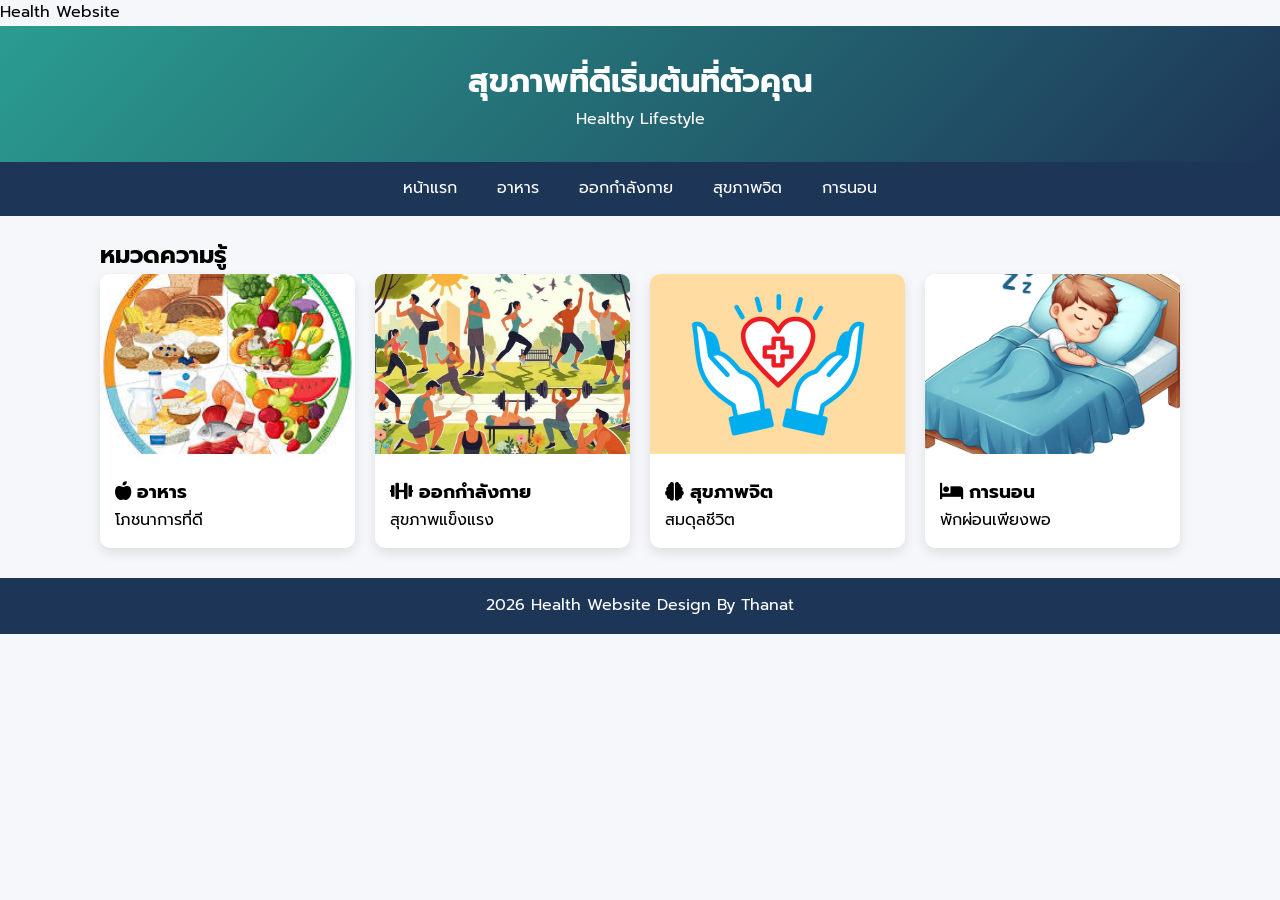
<file: index.html>
<!DOCTYPE html>
<html lang="th">

<head>
    <meta charset="UTF-8">
    <tital>Health Website</tital>

    <link href="https://fonts.googleapis.com/css2?family=Prompt&display=swap" rel="stylesheet">
    <link rel="stylesheet" href="style.css">
    <link rel="stylesheet" href="https://cdnjs.cloudflare.com/ajax/libs/font-awesome/6.0.0/css/all.min.css">

</head>

<body>

        <header>
            <h1></i>สุขภาพที่ดีเริ่มต้นที่ตัวคุณ</i></h1>
            <p>Healthy Lifestyle</p>
        </header>

        <nav>
            <a href="index.html">หน้าแรก</a>
            <a href="nutrition.html">อาหาร</a>
            <a href="exercise.html">ออกกำลังกาย</a>
            <a href="mental.html">สุขภาพจิต</a>
            <a href="sleep.html">การนอน</a>
        </nav>

        <div class="container">
            <h2>หมวดความรู้</h2>

            <div class="grid">

                <div class="card">
                    <a href="nutrition.html"> <img src="img/p1.jpg"> </a>
                    <div class="card-content">
                        <h3><i class="fa-solid fa-apple-whole"></i> อาหาร</h3>
                        <p>โภชนาการที่ดี</p>
                    </div>
                </div>

                <div class="card">
                    <a href="exercise.html"> <img src="img/p2.jpg"> </a>
                    <div class="card-content">
                        <h3><i class="fa-solid fa-dumbbell"></i> ออกกำลังกาย</h3>
                        <p>สุขภาพแข็งแรง</p>
                    </div>
                </div>

                <div class="card">
                    <a href="mental.html"> <img src="img/p3.png"> </a>
                    <div class="card-content">
                        <h3><i class="fa-solid fa-brain"></i> สุขภาพจิต</h3>
                        <p>สมดุลชีวิต</p>
                    </div>
                </div>

                <div class="card">
                    <a href="sleep.html"> <img src="img/p4.jpg"> </a>
                    <div class="card-content">
                        <h3><i class="fa-solid fa-bed"></i> การนอน</h3>
                        <p>พักผ่อนเพียงพอ</p>
                    </div>
                </div>

            </div>
        </div>

        <footer>2026 Health Website Design By Thanat</footer>
    
</body>
</html>
</file>
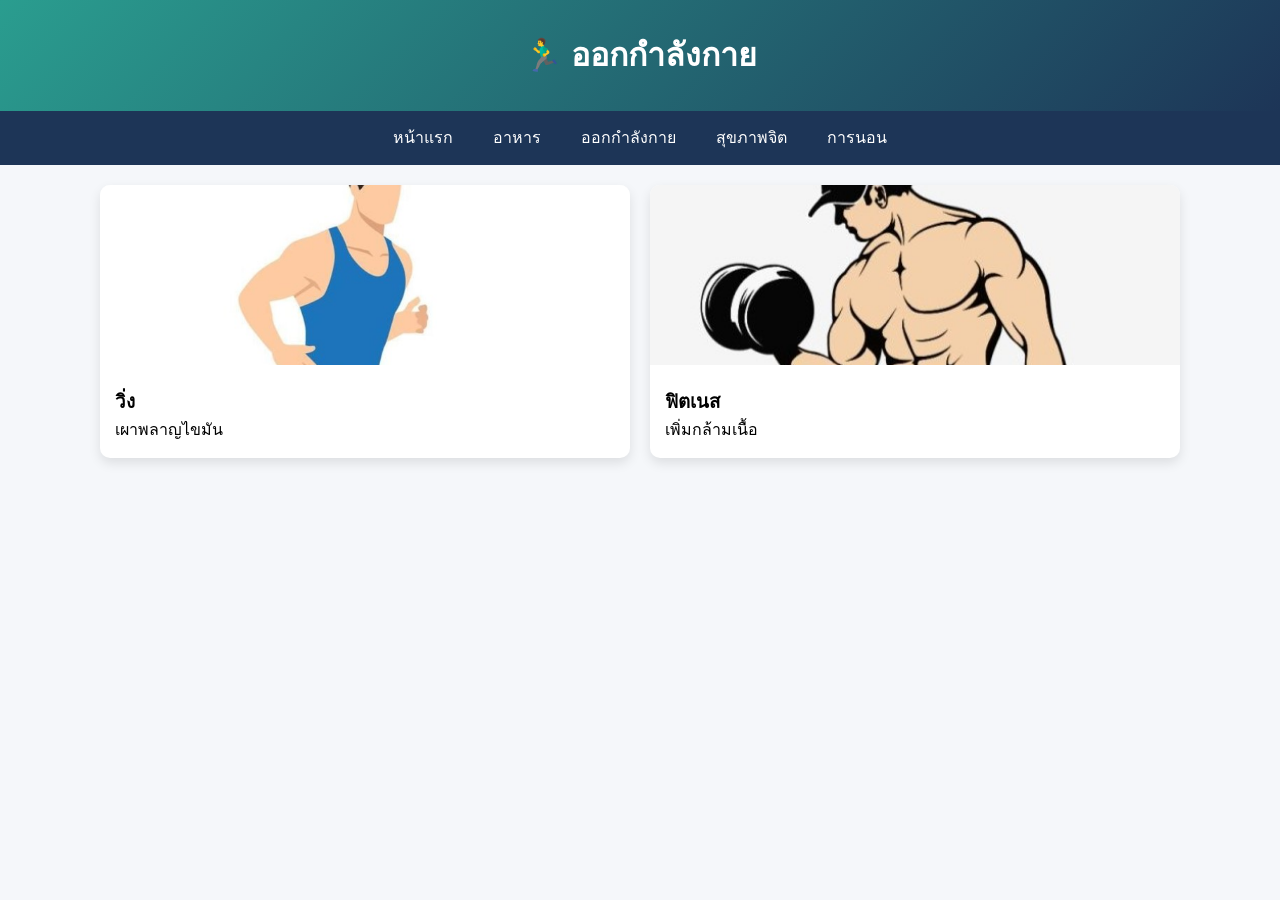
<file: exercise.html>
<!DOCTYPE html>
<html lang="th">

<head>
    <meta charset="UTF-8">
    <title>ออกกำลังกาย</title>
    <link rel="stylesheet" href="style.css">
</head>

<body>

    <header>
        <h1>🏃‍♂️ ออกกำลังกาย</h1>
    </header>


    <nav>
        <a href="index.html">หน้าแรก</a>
        <a href="nutrition.html">อาหาร</a>
        <a href="exercise.html">ออกกำลังกาย</a>
        <a href="mental.html">สุขภาพจิต</a>
        <a href="sleep.html">การนอน</a>
    </nav>

    <div class="container">
        <div class="grid">
            <div class="card">
                <img src="img/e1.jpg">
                <div class="card-content">
                    <h3>วิ่ง</h3>
                    <p>เผาพลาญไขมัน</p>
                </div>
            </div>

            <div class="card">
                <img src="img/e2.jpg">
                <div class="card-content">
                    <h3>ฟิตเนส</h3>
                    <p>เพิ่มกล้ามเนื้อ</p>
                </div>
            </div>

        </div>    
    </div>

</body>
</html>
</file>
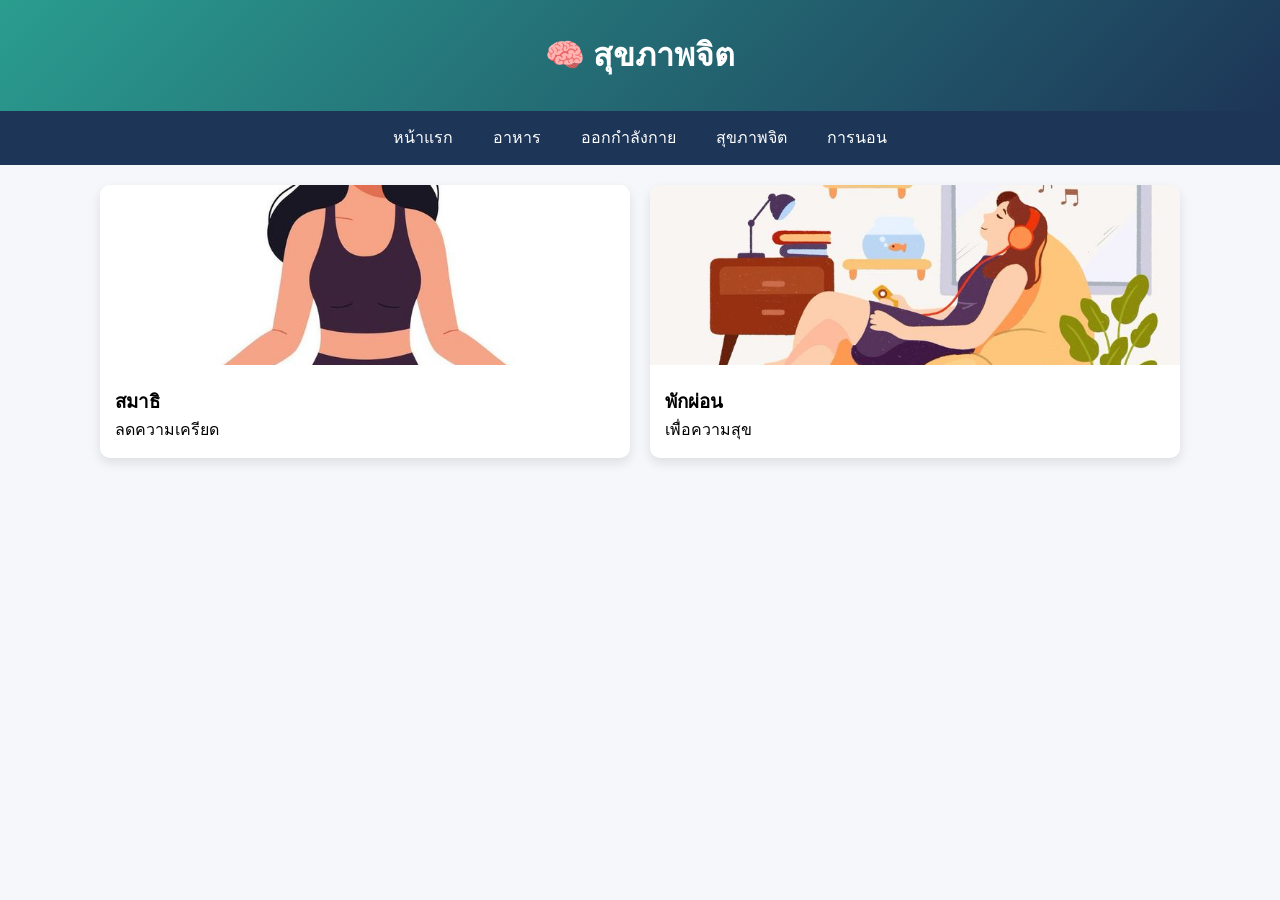
<file: mental.html>
<!DOCTYPE html>
<html lang="th">

<head>
    <meta charset="UTF-8">
    <title>สุขภาพจิต</title>
    <link rel="stylesheet" href="style.css">
</head>

<body>

    <header>
        <h1>🧠 สุขภาพจิต</h1>
    </header>


    <nav>
        <a href="index.html">หน้าแรก</a>
        <a href="nutrition.html">อาหาร</a>
        <a href="exercise.html">ออกกำลังกาย</a>
        <a href="mental.html">สุขภาพจิต</a>
        <a href="sleep.html">การนอน</a>
    </nav>

    <div class="container">
        <div class="grid">
            <div class="card">
                <img src="img/m1.jpg">
                <div class="card-content">
                    <h3>สมาธิ</h3>
                    <p>ลดความเครียด</p>
                </div>
            </div>

            <div class="card">
                <img src="img/m2.jpg">
                <div class="card-content">
                    <h3>พักผ่อน</h3>
                    <p>เพื่อความสุข</p>
                </div>
            </div>

        </div>    
    </div>

</body>
</html>
</file>
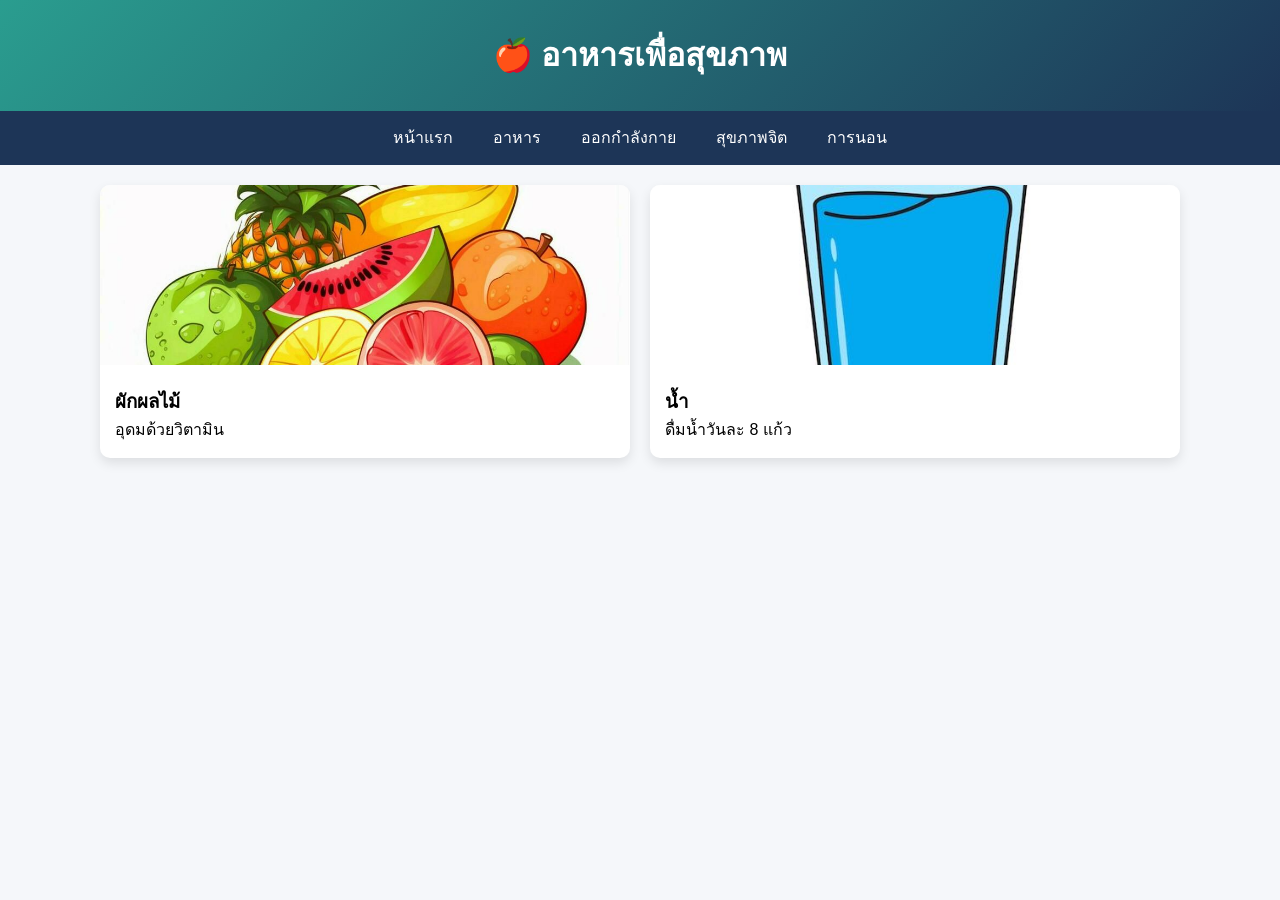
<file: nutrition.html>
<!DOCTYPE html>
<html lang="th">

<head>
    <meta charset="UTF-8">
    <title>อาหาร</title>
    <link rel="stylesheet" href="style.css">
</head>

<body>

    <header>
        <h1>🍎 อาหารเพื่อสุขภาพ</h1>
    </header>


    <nav>
        <a href="index.html">หน้าแรก</a>
        <a href="nutrition.html">อาหาร</a>
        <a href="exercise.html">ออกกำลังกาย</a>
        <a href="mental.html">สุขภาพจิต</a>
        <a href="sleep.html">การนอน</a>
    </nav>

    <div class="container">
        <div class="grid">
            <div class="card">
                <img src="img/n1.jpg">
                <div class="card-content">
                    <h3>ผักผลไม้</h3>
                    <p>อุดมด้วยวิตามิน</p>
                </div>
            </div>

            <div class="card">
                <img src="img/n2.jpg">
                <div class="card-content">
                    <h3>น้ำ</h3>
                    <p>ดื่มน้ำวันละ 8 แก้ว</p>
                </div>
            </div>

        </div>    
    </div>

</body>
</html>
</file>
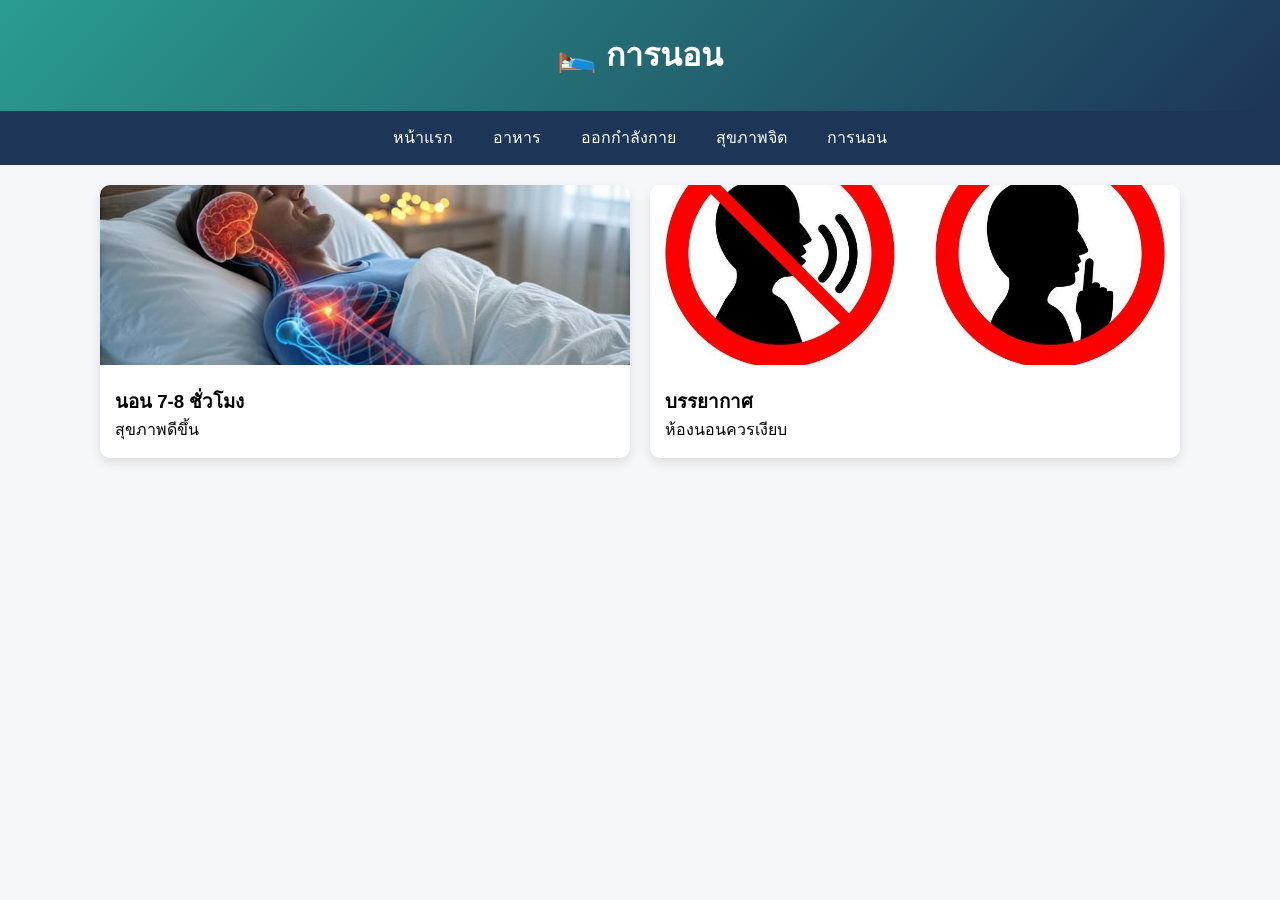
<file: sleep.html>
<!DOCTYPE html>
<html lang="th">

<head>
    <meta charset="UTF-8">
    <title>การนอน</title>
    <link rel="stylesheet" href="style.css">
</head>

<body>

    <header>
        <h1>🛌 การนอน</h1>
    </header>


    <nav>
        <a href="index.html">หน้าแรก</a>
        <a href="nutrition.html">อาหาร</a>
        <a href="exercise.html">ออกกำลังกาย</a>
        <a href="mental.html">สุขภาพจิต</a>
        <a href="sleep.html">การนอน</a>
    </nav>

    <div class="container">
        <div class="grid">
            <div class="card">
                <img src="img/s1.jpg">
                <div class="card-content">
                    <h3>นอน 7-8 ชั่วโมง</h3>
                    <p>สุขภาพดีขึ้น</p>
                </div>
            </div>

            <div class="card">
                <img src="img/s2.jpg">
                <div class="card-content">
                    <h3>บรรยากาศ</h3>
                    <p>ห้องนอนควรเงียบ</p>
                </div>
            </div>

        </div>    
    </div>

</body>
</html>
</file>
<file: style.css>
* {
    margin: 0;
    padding: 0;
    box-sizing: border-box;
}

body {
    font-family: 'Prompt', sans-serif;
    background: #f5F7Fa;
    line-height: 1.6;
}

/* Header */
header {
    background: linear-gradient(135deg,#2a9d8f,#1d3557);
    color: white;
    padding: 30px;
    text-align: center;
}

/* NAV */
nav {
    display: flex;
    justify-content: center;
    flex-wrap: wrap;
    background: #1d3557;
}

nav a {
    color: white;
    padding: 14px 20px;
    text-decoration: none;
}

nav a:hover {
    background: #2a9d8f;
}

/* CONTAINER */
.container {
    max-width: 1100px;
    margin: 10px auto 0;
    padding: 10px;
}

/* GRID */
.grid {
    display: grid;
    grid-template-columns: repeat(auto-fit,minmax(250px,1fr));
    gap: 20px;
}

/* CARD */
.card {
    background: white;
    border-radius: 10px;
    overflow: hidden;
    box-shadow: 0 5px 12px rgba(0, 0, 0, 0.1);
    transition: 0.3s;
}

.card:hover {
    transform: translateY(-5px);
}

.card img {
    width: 100%;
    height: 180px;
    object-fit: cover;
}

.card-content {
    padding: 15px;
}

/* FOOTER */
footer {
    background: #1d3557;
    color: white;
    text-align: center;
    padding: 15px;
    margin-top: 20PX;
}

/* RESPONSIVE */
@media(max-width: 768px) {
    .hero {
        height: 200px;
        font-size: 1.5rem;
    }
}
</file>
